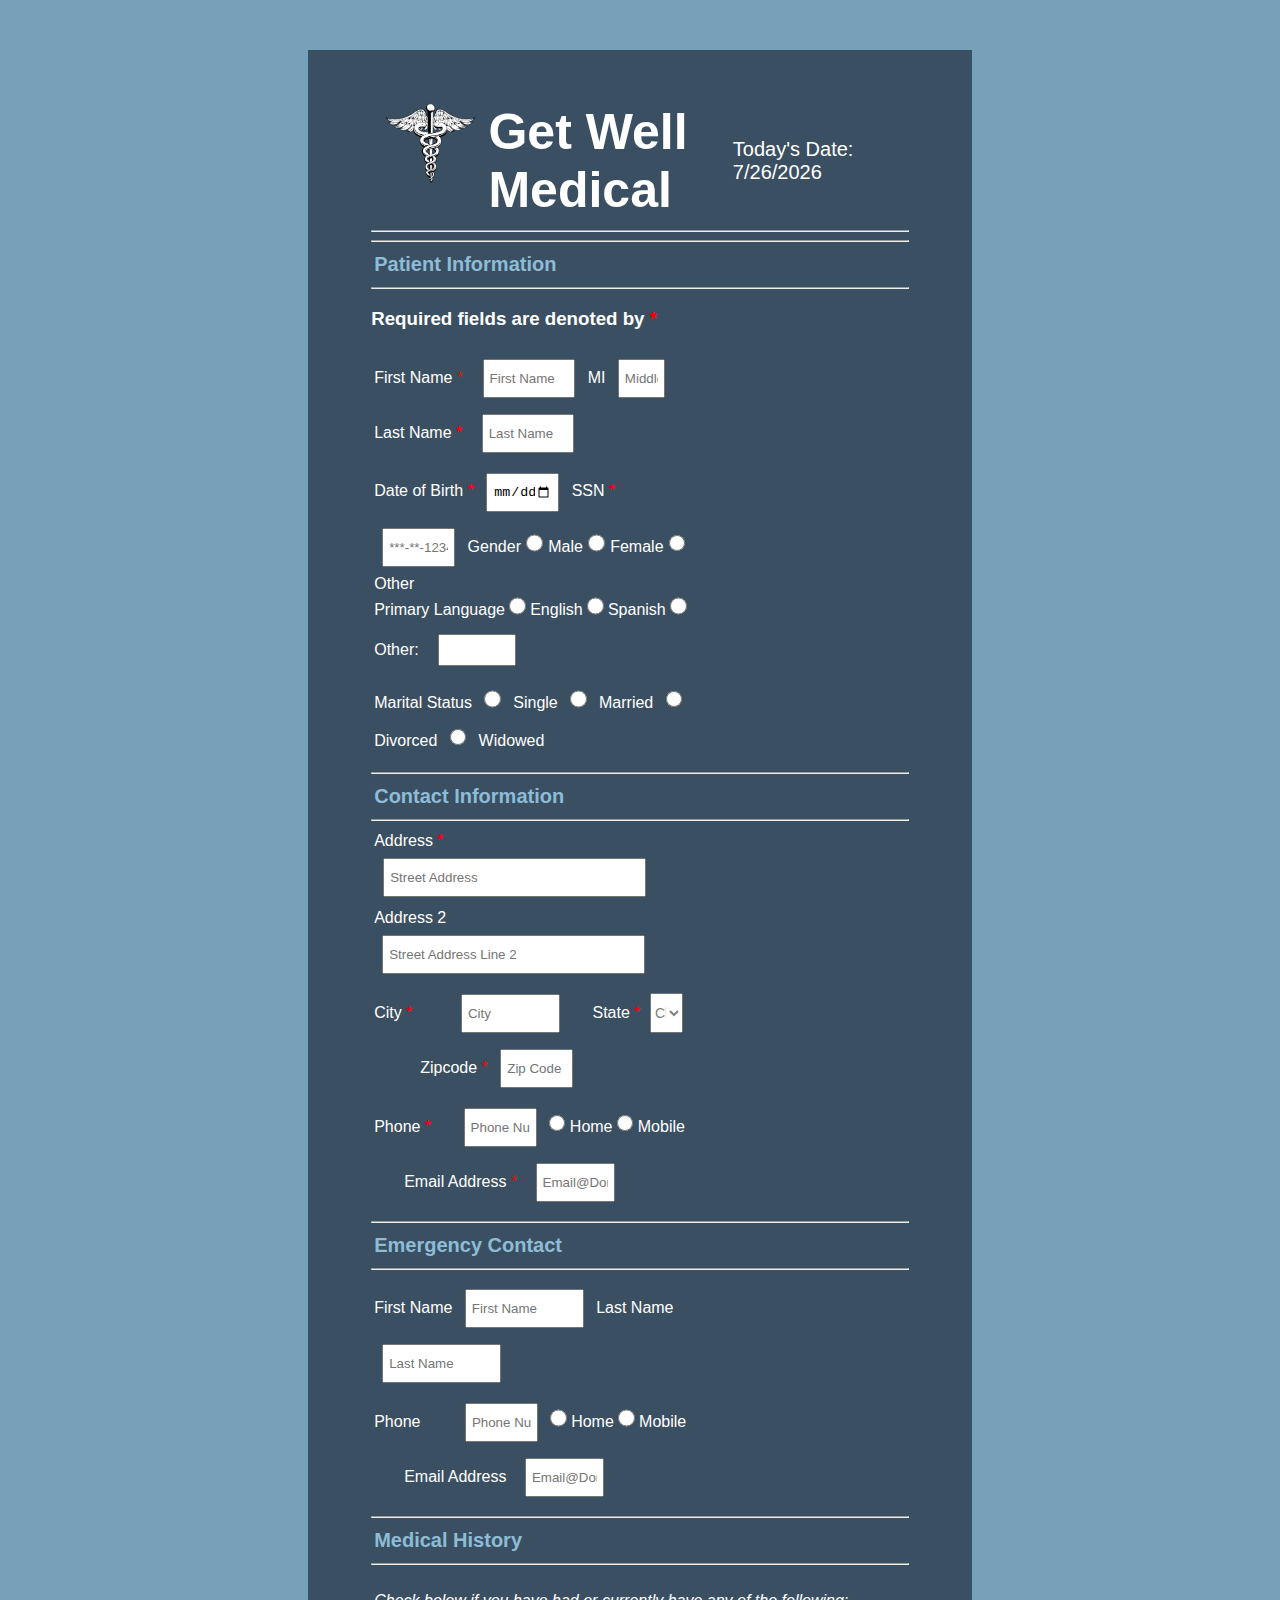
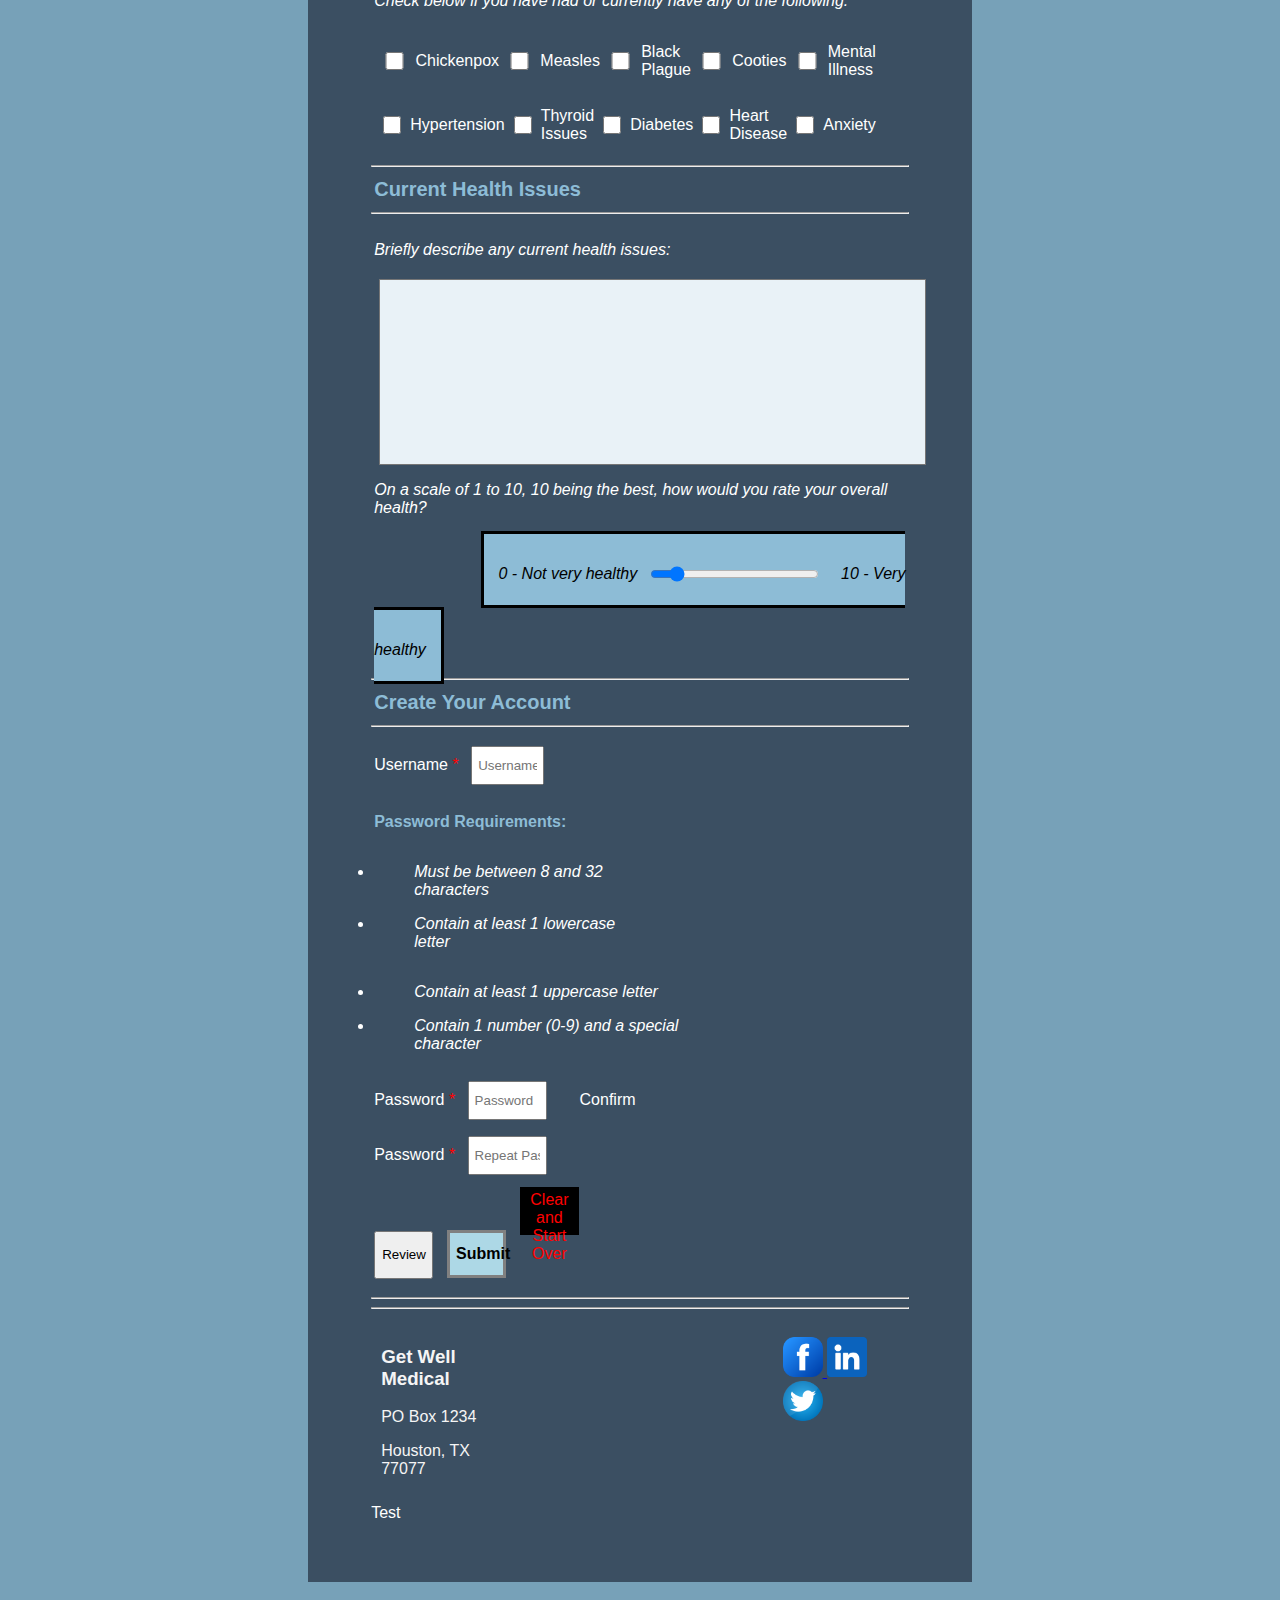
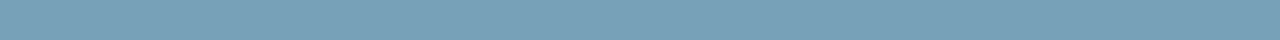
<file: index.html>
<!--
Program name: patient-form.html
Author: Tabitha Becker
Date created: 2025-09-10
Description: Creating patient registration form
-->

<!DOCTYPE html>
<html lang="en">
	<head>
      <meta charset="UTF-8">
		
      <title>Get Well Medical</title>

			<!--Creating meta to set up viewport so content will resize correctly on multiple devices.-->
			<meta 
				name="viewport"
				content="width=device-width, initial-scale=2.0"
			>
			
			<!-- Loading external css styles -->
			<link 
				rel="stylesheet"
				href="hw2-styles.css" 
				>
			<!-- Loading external Javascript file -->

			
  </head>

  <body>
		<!--Creating form and linking it to pop up the thankyou.html when form is submitted. 
		Used https://profjake.w3spaces.com/MIS3371/homework3.html as a reference-->
		<form 
			name="med-signup"
			id="signup"
			action="hw2-thankyou.html"
      method="get"
        >
			<table>
				<thead>
					<!--Creating header container, adding in logo with Company name and the current date-->
					<tr class="header-container">
						<th class="header-logo">
							<img 
								src="hw2-Images/Logo.png" 
								alt="Get Well Medical Logo" 
								id="logoimg" 
								class="header-image"
							>
								Get Well Medical
						</th>
						<td>
							<p
								class="todaydate"
								id="today"
							>
								Today's Date:
								<span id="currentDate"></span>
						</p>
							
						</td>
					</tr>		
				</thead>
			</table>
			<hr>
			<hr>
				<!-- Creating section header for the Patient Information-->
				<table>
					<tr>
						<th 
							class="form-headers" 
							colspan="3" 
						>
							Patient Information
						</th>
						
					</tr>
				</table>
			<hr>
				<!-- Creating section for the patient information and adding in text to explain which are required fields-->
				<table>	
					<tbody>
						<tr>
							<h3 id="required">Required fields are denoted by </h3>
							<td class="ptname">
								<label 
									for="fnameValidate"
									id="required"
								>
									First Name
								</label>
									<input 
										type="text" 
										name="fname" 
										class="patientname"
										id="fnameValidate" 
										pattern="^([a-zA-Z]'?-?){1,30}$"
										onblur="validateFname()"
										placeholder="First Name" 
										title="Example: Jane (Letters, apostrophes and dashes only - must be at least 1 characters long)"
										minlength="1" 
										maxlength="30" 
										required
									>
									</input>

								<label
									for="midnameValidate">
									MI
								</label>
									<input 
										type="text" 
										name="midname" 
										class="midname"
										id="midnameValidate"
										pattern="^[a-zA-Z]$"
										onblur="validateMidname()"
										placeholder="Middle Initial"
										title="Example: M (1 character long - letter only)"
										minlength="0" 
										maxlength="1"
									>
									</input>
							
								<label
									for="lnameValidate"
									id="required"
								>
									Last Name
								</label>
									<input 
										type="text" 
										name="lname" 
										class="patientname"
										id="lnameValidate"
										pattern="^([a-zA-Z2-5]'?-?){1,30}$"
										onblur="validateLname()"
										placeholder="Last Name"
										title="Example: Doe (Letters, numbers 2 - 5, apostrophes and dashes only - must be at least 1 characters long)" 
										minlength="1" 
										maxlength="30" 
										required
									>
									</input>
							</td>
							<td>
									<span class="errMsg" id="fnameErrorMsg"></span>
									<span class="errMsg" id="midnameErrorMsg"></span>
									<span class="errMsg" id="lnameErrorMsg"></span>
							</td>
						</tr>
						<tr>
							<td class="ptinfo">
								<label
									for="dobValidate"
									id="required"
								>
									Date of Birth
								</label>
									<input 
										type="date" 
										name="dob" 
										id="dobValidate" 
										onblur="validateDob()"
										placeholder="Date of Birth"
										required
									>
									</input>
								<label
									for="ssnValidate"
									id="required"
								>
									SSN
								</label>
									<input 
										type="password" 
										name="ssnum" 
										id="ssnValidate"
										onblur="validateSsn()" 
										placeholder="***-**-1234"
										pattern="[0-9]{3,3}?[-]?[0-9]{2,2}?[-]?[0-9]{4,4}$"
										title="Only numbers or dashes (no spaces) Example: 123-45-6789 or 123456789" 
										minlength="9" 
										maxlength="11" 
										required
									>
									</input>
								
								<!--Adding radio boxes for Gender, primary language and marital status-->
								<label>
									Gender

									<input 
										type="radio" 
										class="gender" 
										name="gender" 
										value="male"
									>
										Male
									</input>
									<input 
										type="radio" 
										class="gender" 
										name="gender" 
										value="female"
									>
										Female
									</input>
									<input 
										type="radio" 
										class="gender" 
										name="gender" 
										value="other"
									>
										Other
									</input>
								</label>
							</td>	
							<td>
								<span class="errMsg" id="dateErrorMsg"></span>
								<span class="errMsg" id="ssnErrorMsg"></span>
							</td>
						</tr>
						<tr>
							<td class="ptlang">
								<label 
									class="primelang"
								>
									Primary Language
								
									<input 
										type="radio" 
										class="primelang" 
										name="primelang" 
										value="english"
									>
										English
									</input>
									<input 
										type="radio" 
										class="primelang" 
										name="primelang" 
										value="spanish"
									>
										Spanish
									</input>
									<input 
										type="radio" 
										class="primelang" 
										name="primelang" 
										value="other"
									>
										Other:
									</input>
								<!-- Adding input text box to freely type in an other language-->
									<input 
										type="text" 
										class="primelangtxt"
										title="If other button is picked - Type in your language" 
										name="othertxt"
									>
									</input>
								</label>
							</td>	
						</tr>
						<tr>
							<td class="ptmarital">
								<label  
									class="maritalstatus"
								>
									Marital Status
								
									<input 
										type="radio" 
										class="maritalstatus" 
										name="maritalstatus" 
										value="single"
									>
										Single
									</input>
									<input 
										type="radio" 
										class="maritalstatus" 
										name="maritalstatus" 
										value="married"
									>
										Married
									</input>
									<input 
										type="radio" 
										class="maritalstatus" 
										name="maritalstatus" 
										value="divorced"
									>
										Divorced
									</input>
									<input 
										type="radio" 
										class="maritalstatus" 
										name="maritalstatus" 
										value="widowed"
									>
										Widowed
									</input>
								</label>
							</td>	
						</tr>
					</tbody>
				<table>
		
			<hr>
				<!-- Creating section header for the Contact Information-->
				<table>
					<tr>
						<th 
							class="form-headers" 
							colspan="3" 
						>
							Contact Information
						</th>
					</tr>
				</table>
			<hr>
				<!-- Creating section for the contact information-->
				<table>
					<tbody>			
						<tr>
							<td class="address">
								<label 
									for="addressValidate"
									id="required"
								>
									Address 
								</label>
									<input 
										type="address" 
										name="address" 
										class="address1"
										id="addressValidate"
										onblur="validateAddress()"
										autocomplete="off"
										placeholder="Street Address"
										title="Example: 123 Main Street (Between 2-30 characters long)"
										minlength="2"
										maxlength="30" 
										required
									>
									</input>
							</td>
							<td>
								<span class="errMsg" id="addressErrorMsg"></span>
							</td>
						</tr>
						<tr>
							<td class="address-2">
								<label
									for="address2Validate">
									Address 2
								</label>
									<input 
										type="address" 
										name="address"
										autocomplete="off"
										onblur="validateAddress2() "
										id="address2Validate"
										class="address2" 
										placeholder="Street Address Line 2"
										title="Example: Apt 202 (Between 2-30 characters long)"
										minlength="2"
										maxlength="30"
									>
									</input>
							</td>
							<td>
								<span class="errMsg" id="address2ErrorMsg"></span>
							</td>
						</tr>
						<tr>
							<td class="address">
								<label
									for="cityValidate" 
									id="required"
								>
									City
								</label>
									<input 
										type="text" 
										name="city" 
										class="city"
										id="cityValidate"
										onblur="validateCity() "
										placeholder="City"
										title="Example: Houston (Between 2-30 characters long)"
										minlength="2"
										maxlength="30"
										required
									>
									</input>
								
								<!-- Making  the label and selection drop down list to pick the states-->
								<label 
									for="state"
									class="statetxt"
									id="required"
								>
									State
								</label>
									<select 
										name="state" 
										id="state" 
										class="state"
										title="Click on dropdown menu and select your state"
										required
									>
											<!-- The option list was used from the below website:
											FreeFormatter. (n.d.). USA state list HTML select snippet. Retrieved September 24, 2025, from https://www.freeformatter.com/usa-state-list-html-select.html.-->
											<option value=" " disabled selected hidden>Choose One</option>
											<option value="AL">Alabama</option>
											<option value="AK">Alaska</option>
											<option value="AZ">Arizona</option>
											<option value="AR">Arkansas</option>
											<option value="CA">California</option>
											<option value="CO">Colorado</option>
											<option value="CT">Connecticut</option>
											<option value="DE">Delaware</option>
											<option value="DC">District Of Columbia</option>
											<option value="FL">Florida</option>
											<option value="GA">Georgia</option>
											<option value="HI">Hawaii</option>
											<option value="ID">Idaho</option>
											<option value="IL">Illinois</option>
											<option value="IN">Indiana</option>
											<option value="IA">Iowa</option>
											<option value="KS">Kansas</option>
											<option value="KY">Kentucky</option>
											<option value="LA">Louisiana</option>
											<option value="ME">Maine</option>
											<option value="MD">Maryland</option>
											<option value="MA">Massachusetts</option>
											<option value="MI">Michigan</option>
											<option value="MN">Minnesota</option>
											<option value="MS">Mississippi</option>
											<option value="MO">Missouri</option>
											<option value="MT">Montana</option>
											<option value="NE">Nebraska</option>
											<option value="NV">Nevada</option>
											<option value="NH">New Hampshire</option>
											<option value="NJ">New Jersey</option>
											<option value="NM">New Mexico</option>
											<option value="NY">New York</option>
											<option value="NC">North Carolina</option>
											<option value="ND">North Dakota</option>
											<option value="OH">Ohio</option>
											<option value="OK">Oklahoma</option>
											<option value="OR">Oregon</option>
											<option value="PA">Pennsylvania</option>
											<option value="RI">Rhode Island</option>
											<option value="SC">South Carolina</option>
											<option value="SD">South Dakota</option>
											<option value="TN">Tennessee</option>
											<option value="TX">Texas</option>
											<option value="UT">Utah</option>
											<option value="VT">Vermont</option>
											<option value="VA">Virginia</option>
											<option value="WA">Washington</option>
											<option value="WV">West Virginia</option>
											<option value="WI">Wisconsin</option>
											<option value="WY">Wyoming</option>
									</select>
							
								<label
									for="zipValidate"
									class="ziptxt"
									id="required"
								>
									Zipcode
								</label>
									<input 
										type="text" 
										name="zip" 
										class="zip"
										id="zipValidate"
										onblur="validateZip() "
										pattern="^\d{5}(?:[-]\d{4})?$" 
										placeholder="Zip Code"
										title="(Must be 5 - 10 characters) Example: 90210 or 90210-2100"
										minlength="5"
										maxlength="10"
										required
									>
									</input>
							</td>
							<td>
								<span class="errMsg" id="cityErrorMsg"></span>
								<span class="errMsg" id="zipErrorMsg"></span>
							</td>
						</tr>
						<tr>
							<td class="address">
								<label 
									for="phoneValidate"
									id="required"
								>
									Phone
								</label>
									<input 
										type="phone" 
										name="phone"
										autocomplete="off"
										class="phone"
										id="phoneValidate"
										onblur="validatePhone()"
										pattern="[0-9]{3,3}?[-]?[0-9]{3,3}?[-]?[0-9]{4,4}$"
										placeholder="Phone Number"
										title="Only numbers or dashes (no spaces) Example: 123-456-7890 or 1234567890"  
										minlength="10"
										maxlength="12"
										required
									>
									</input>
								
								<!-- Creating radio buttons for the home or mobile phone number-->
									<input 
										type="radio" 
										class="phonetype" 
										name="phonetype1" 
										value="home"
									>
										Home
									</input>
									<input 
										type="radio" 
										class="phonetype" 
										name="phonetype1" 
										value="mobile"
									>
										Mobile
									</input>
								<!--Adding in email with email type so it requires the @ symbol-->
								<label
									for="emailValidate"
									class="emailtext"
									id="required"
								>
									Email Address
								</label>
									<input 
										type="email" 
										name="email"
										autocomplete="off"
										class="email"
										id="emailValidate"
										onblur="validateEmail()"
										pattern="^[a-zA-Z0-9._%+-]{5,30}+@[a-zA-Z0-9.-]+\.[a-zA-Z]{2,}$"
										placeholder="Email@Domain.com"
										title="Example: Email@Domain.com" 
										minlength="5"
										maxlength="30"
										required
									>
									</input>
							</td>
							<td>
									<span class="errMsg" id="phoneErrorMsg"></span>
									<span class="errMsg" id="emailErrorMsg"></span>

							</td>
						</tr>
					</tbody>
				</table>		
			<hr>
				<!-- Creating section header for the Emergency Contact Information-->
				<table>
					<tr>
						<th 
							class="form-headers" 
							colspan="3" 
						>
							Emergency Contact
						</th>
					</tr>
				</table>
			<hr>			
				<table>	
					<tbody>
						<tr>
							<td class="e-contact">
								<label
									for="ecFnameValidate">
									First Name
								</label>
									<input 
										type="text" 
										name="fname" 
										class="e-contactname"
										id="ecFnameValidate"
										onblur="validateEcFname() "
										pattern="^([a-zA-Z]'?-?){2,30}$"
										placeholder="First Name"
										title="Example: Jane (Letters, apostrophes and dashes only - must be at least 2 characters long)"
										minlength="2" 
										maxlength="30"
									>
									</input>
							
								<label
									for="ecLnameValidate">
									Last Name
								</label>
									<input 
										type="text" 
										name="lname" 
										class="e-contactname"
										id="ecLnameValidate"
										onblur="validateEcLname()"
										pattern="^([a-zA-Z]'?-?){2,30}$"
										placeholder="Last Name"
										title="Example: Doe (Letters, apostrophes and dashes only - must be at least 2 characters long)"
										minlength="2"
										maxlength="30"
									>
									</input>
							</td>
							<td>
								<span class="errMsg" id="ecFnameErrorMsg"></span>
								<span class="errMsg" id="ecLnameErrorMsg"></span>
							</td>
						</tr>
						<tr>
							<td class="e-contactinfo">
								<label
									for="ecPhoneValidate">
									Phone
								</label>
									<input 
										type="phone" 
										name="phone"
										autocomplete="off"
										class="phone2"
										id="ecPhoneValidate"
										onblur="validateEcPhone() "
										pattern="[0-9]{3,3}?[-]?[0-9]{3,3}?[-]?[0-9]{4,4}$"
										placeholder="Phone Number"
										title="Only numbers or dashes (no spaces) Example: 123-456-7890 or 1234567890"
										minlength="10"
										maxlength="12"
									>
									</input>
								
								<!-- Creating radio buttons for the home or mobile phone number-->
									<input 
										type="radio" 
										class="phonetype" 
										name="phonetype1" 
										value="home"
									>
										Home
									</input>
									<input 
										type="radio" 
										class="phonetype" 
										name="phonetype1" 
										value="mobile"
									>
										Mobile
									</input>
							
								<label 
									for="ecEmailValidate"
									class="emailtext"
								>
									Email Address
								</label>
									<input 
										type="email" 
										name="email"
										autocomplete="off" 
										class="email"
										id="ecEmailValidate"
										onblur="validateEcEmail()"
										pattern="^[a-zA-Z0-9._%+-]{5,30}+@[a-zA-Z0-9.-]+\.[a-zA-Z]{2,}$"
										maxlength="30"
										placeholder="Email@Domain.com"
										title="Example: Email@Domain.com"
									>
									</input>
							</td>
							<td>
								<span class="errMsg" id="ecPhoneErrorMsg"></span>
								<span class="errMsg" id="ecEmailErrorMsg"></span>
							</td>	
						</tr>
					</tbody>
				<table>
			<hr>
				<!-- Creating section header for the Medical History-->
				<table>
					<tr>
						<th 
							class="form-headers" 
							colspan="3" 
						>
							Medical History
						</th>
					</tr>
				</table>
			<hr>
				<table>	
					<tbody>
						<tr>
							<td>
								<p 
									class="instructions"
								>
									<em>Check below if you have had or currently have any of the following:</em>
							</p>
							</td>
						</tr>
						<tr>
							<!--Making checkboxes that user can check multiple boxes based on conditions they have in their 
							medical history-->
							<td class="medhistory-1">
								
								<input 
									type="checkbox" 
									name="chickenpox" 
									id="chickenpox" 
									class="medhist-checkbox"
								>
								</input>
								<label
									for="chickenpox">
									Chickenpox
								</label>
							<br>
									
								<input 
									type="checkbox" 
									name="measles" 
									id="measles" 
									class="medhist-checkbox"
								>
								</input>
								
								<label
									for="measles">
									Measles
								</label>
							<br>	
						
								<input 
									type="checkbox" 
									name="blackplague" 
									id="blackplague" 
									class="medhist-checkbox"
								>
								</input>
								<label
									for="blackplague">
									Black Plague
								</label>
							<br>
							
								<input 
									type="checkbox" 
									name="Cooties" 
									id="Cooties" 
									class="medhist-checkbox"
								>
								</input>
								<label
									for="Cooties">
									Cooties
								</label>
							<br>	
					
								<input 
									type="checkbox" 
									name="mental-illness" 
									id="mental-illness" 
									class="medhist-checkbox"
								>
								</input>
								<label
									for="mental-illness">
									Mental Illness
								</label>
							</td>	
						</tr>
						<tr>
							<td class="medhistory-1">
							
								<input 
									type="checkbox" 
									name="hypertension" 
									id="hypertension" 
									class="medhist-checkbox"
								>
								</input>
								<label
									for="hypertension">
									Hypertension
								</label>
							<br>	
								
								<input 
									type="checkbox" 
									name="thyroid" 
									id="thyroid" 
									class="medhist-checkbox"
								>
								</input>
								<label
									for="thyroid">
									Thyroid Issues
								</label>
							<br>
								
								<input 
									type="checkbox" 
									name="diabetes" 
									id="diabetes" 
									class="medhist-checkbox"
								>
								</input>
								<label
									for="diabetes">
									Diabetes
								</label>
							<br>
								
								<input 
									type="checkbox" 
									name="heartdisease" 
									id="heartdisease" 
									class="medhist-checkbox"
								>
								</input>
								<label
									for="heartdisease">
									Heart Disease
								</label>
							<br>
								
								<input 
									type="checkbox" 
									name="anxiety" 
									id="anxiety" 
									class="medhist-checkbox"
								>
								</input>
								<label
									for="anxiety">
									Anxiety
								</label>
							</td>
						</tr>
					</tbody>
				</table>
			<hr>
				<!-- Creating section header for the Current Health Issues-->
				<table>
					<tr>
						<th 
							class="form-headers" 
							colspan="3" 
						>
							Current Health Issues
						</th>
					</tr>
				</table>
			<hr>
				<table>
					<tbody>
						<tr>
							<td>
								<p 
									class="health"
								>
									<em>Briefly describe any current health issues:</em>
								</p>
							</td>
						</tr>
						<tr>
							<td>
								<!--Creating free text area for patient to enter in health concerns-->
								<textarea
									rows="8"
									cols="112"
									maxlength="500"
									id="health-form"
									name="health-form"
									class="health-form"
									title="Please describe any current health issues"
								>
								</textarea>
															
								<p
									class="health-slider"
								>
								<em>On a scale of 1 to 10, 10 being the best, how would you rate your overall health?<em>
								</p>
								
								<!--Creating range slider with min value of 0 and max value of 10-->
								<div id="slider">
									<label 
										for="health-slide"
										class="slider-start"
									>
										<em>0 - Not very healthy<em>
									</label>
									<input
										type="range"
										id="health-slide"
										min="0"
										max="10"
										value="1"
										step="1"
										title="Slide from left to right based on how you would rate your overall health"
									>
									</input>
									<!--Adding in text on each end of the slider to show what each side means to the user-->
									<label 
										for="health-slide"
										class="slider-end">
										<em>10 - Very healthy<em>
									</label>
								</div>
							</td>
						</tr>
					</tbody>	
				</table>		
			<hr>
				<!-- Creating section header to Create Account-->
				<table>
					<tr>
						<th 
							class="form-headers" 
							colspan="3" 
						>	
							Create Your Account
						</th>
					</tr>
				</table>
			<hr>
				<table>	
					<tbody>
						<tr>
							<!--Adding class of instructions so I can style and resize the password instructions-->
							<td class="instructions">
								<label
									for="userIdValidate"
									id="required"
								>	
									Username
								</label>
									<input 
										type="text" 
										name="username"
										autocomplete="off" 
										id="userIdValidate"
										onblur="validateUserId()"
										placeholder="Username"
										title="Username must be 5 to 30 characters (Only letters, numbers(but first character cannot be a number), underscore or dashes allowed. No other special characters and No Spaces)"
										minlength="5" 
										maxlength="30"
										required
									>
									</input>
							</td>
							<td>
								<span class="errMsg" id="userIdErrorMsg"></span>
							</td>
						</tr>
						<tr>
							<td class="instructions">
									<p id="pass-text">Password Requirements:<p>
									<div id="reqmstr">
										<div id="req1">
											<li>
												<ul id="require1"><em>Must be between 8 and 32 characters</em></ul>
											</li>
											<li>
												<ul id="require2"><em>Contain at least 1 lowercase letter</em></ul>
											</li>
										</div>
										<div id="req2">
											<li>
												<ul d="require3"><em>Contain at least 1 uppercase letter</em></ul>
											</li>
											<li>
												<ul d="require4"><em>Contain 1 number (0-9) and a special character</em></ul>
											</li>
										</div>
									</div>
							</td>	
						</tr>
						<tr>
							<td class="password">
								<label
									for="password"
									id="required"
								>
									Password
								</label>
									<input 
										type="password" 
										name="password" 
										id="password"
										pattern="^(?=.*[0-9])(?=.*[a-z])(?=.*[A-Z])(?=.*\W)(?!.* ).{8,32}$"
										placeholder="Password"
										title="Password must be 8 to 32 characters long, contain at least 1 upper case letter, 1 lowercase letter, 1 number and 1 special character."
                    minlength="8"
                    maxlength="32" 
										required
									>
									</input>
								<label
									for="repeat-password"
									class="repeat-password"
									id="required"
								>
									Confirm Password
								</label>
									<input 
										type="password" 
										name="password" 
										id="repeat-password" 
										placeholder="Repeat Password"
										pattern="^(?=.*[0-9])(?=.*[a-z])(?=.*[A-Z])(?=.*\W)(?!.* ).{8,32}$"
										title="Re-enter password (Passwords must match)"
                    minlength="8"
                    minlength="8"
                    maxlength="32"
										required
									>
									</input>
							</td>
						</tr>
						
						<tr>
							<!--Creating the submit and reset buttons. Added in the script to connect the submit button to
							the thank-you page below-->
							<td class="buttons">
								<button 
									type="button"
									id="review"
								>
									Review
								</button>

								<button 
									type="submit"
									id="submit"
								>
									Submit
								</button>
																	
								<button 
									type="reset"
								>
									Clear and Start Over
								</button>
								
							</td>	
						</tr>
					</tbody>						
				</table>

				<!--Placeholder to bring in the footer-->
      <div id="footerPlaceholder"></div>  
			<span id="infoReview" >Test</span>
		</form>
		<script
			src="hw2Script.js"
		>
		</script>
	</body>
</html>
</file>
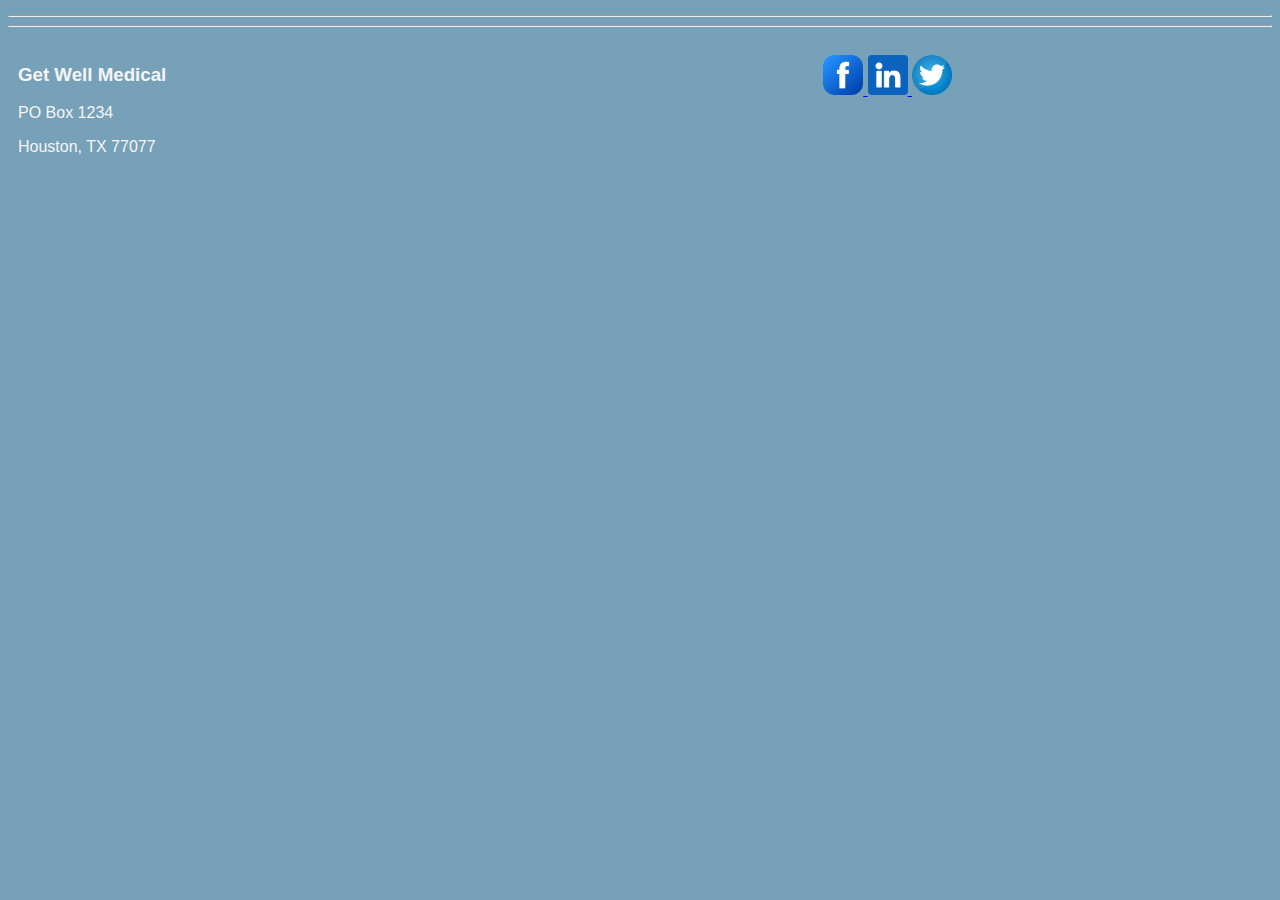
<file: hw2-footer.html>
<!--
Program name: thankyou.html
Author: Tabitha Becker
Date created: 2025-09-24
Description: Footer to add to main HTML
-->

<!DOCTYPE html>
<html lang="en">
    <head>
        <meta charset="UTF-8">
        <title></title>
		
		<!-- Loading external css styles -->
		<link 
			rel="stylesheet"
			href="hw2-styles.css" 
			>
			
    </head>
    <body>
		<div class="footer-lines">
			<hr>
			<hr>
		</div>	
		<footer class="footer">

			<section>
				<h3>Get Well Medical</h3>
				<p>PO Box 1234</p>
				<p>Houston, TX 77077</p>
			</section>

			<!--Adding social media links. Referencing https://www.w3schools.com/html/html_images.asp-->			
			<section id="links">
				
				<a 
					href="https://www.facebook.com" 
					alt="Facebook logo"
					
				>
					<img 
						src="hw2-Images/fb.png"
						id="fb"
					>
				</a>
				
				<a
					href="https://www.linkedin.com"
					alt="LinkedIn logo"
				>
					<img 
						src="hw2-Images/linkedin.png" 
						id="linkedin"
					>
				</a>
				
				<a
					href="https://www.twitter.com"
					alt="Twitter logo"
				>
					<img 
						src="hw2-Images/twitter.png"
						id="twitter"
					>
				</a>
			</section>
		</footer>
	</body>
</html>
</file>
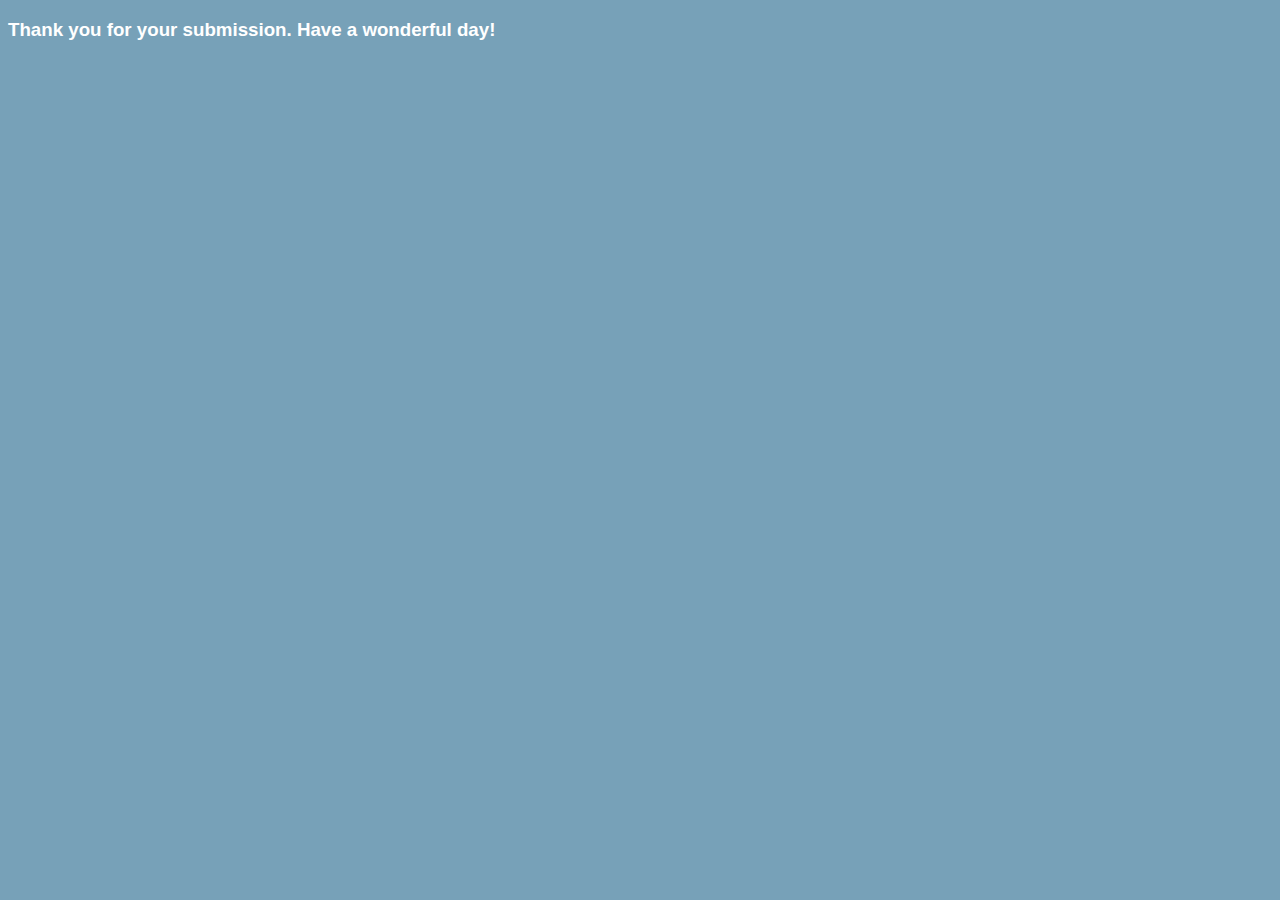
<file: hw2-thankyou.html>
<!--
Program name: thankyou.html
Author: Tabitha Becker
Date created: 2025-09-24
Description: Thank you pop up when submit button is clicked
-->

<!DOCTYPE html>
<html lang="en">
    <head>
        <meta charset="UTF-8">
        <title>Thank you</title>
		
		<!-- Loading external css styles -->
		<link 
			rel="stylesheet"
			href="hw2-styles.css" 
			>
			
    </head>

    <body>
        <!--Creating a simple thank you message to pop up when submit button is clicked in the patient-form html-->
		<div class="submit-container">
			<h3>Thank you for your submission. Have a wonderful day!<h3>
		</div>
	</body>
</html>
</file>
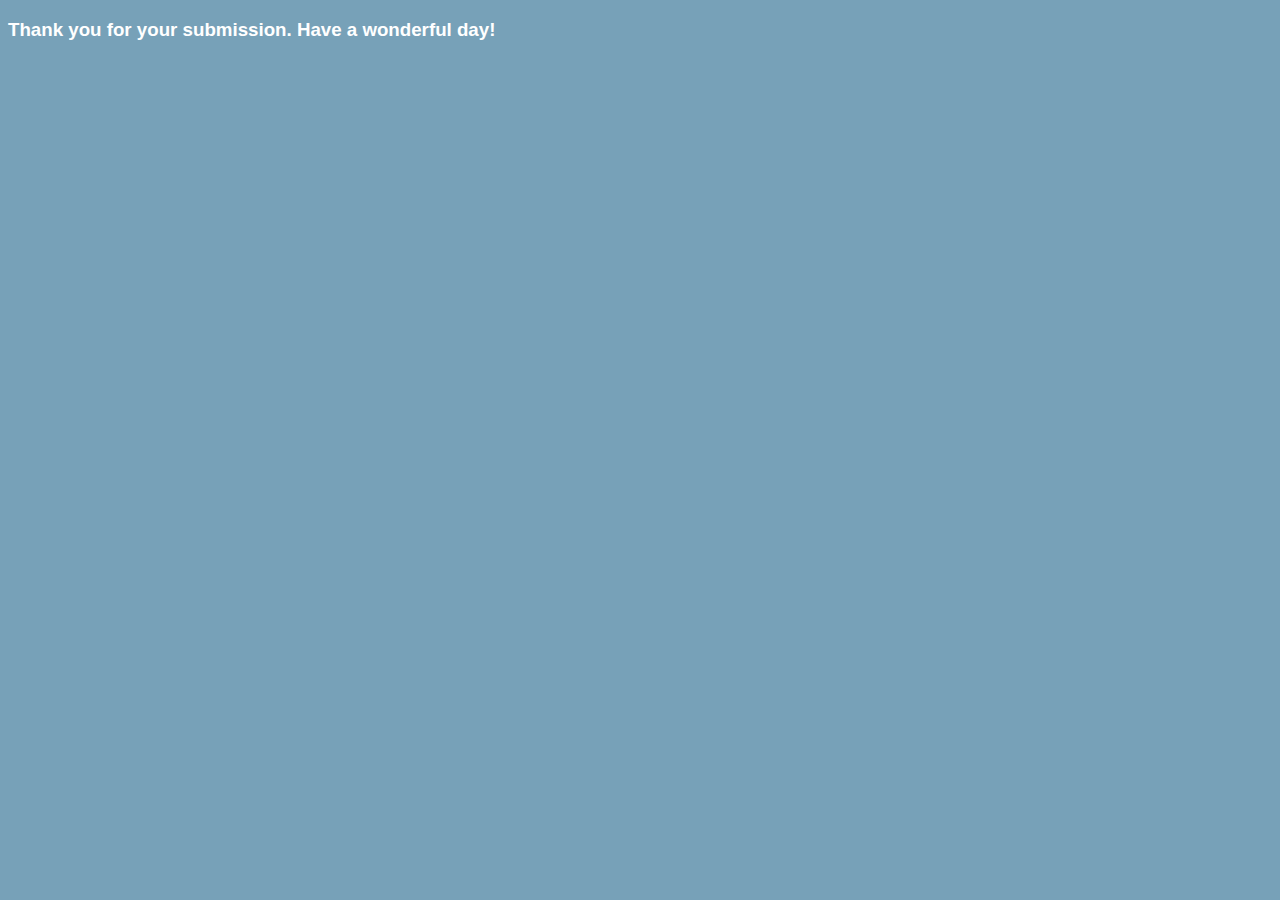
<file: thankyou.html>
<!--
Program name: thankyou.html
Author: Tabitha Becker
Date created: 2025-09-24
Description: Thank you pop up when submit button is clicked
-->

<!DOCTYPE html>
<html lang="en">
    <head>
        <meta charset="UTF-8">
        <title>Thank you</title>
		
		<!-- Loading external css styles -->
		<link 
			rel="stylesheet"
			href="styles.css" 
			>
			
    </head>

    <body>
        <!--Creating a simple thank you message to pop up when submit button is clicked in the patient-form html-->
		<div class="submit-container">
			<h3>Thank you for your submission. Have a wonderful day!<h3>
		</div>
	</body>
</html>
</file>
<file: hw2-styles.css>
/*
Program name: styles.css
Author: Tabitha Becker
Date created: 2025-09-10
Description: Styling file for patient form
*/

/*Setting background color and font family*/
body{
	background-color: #77A1B8;
	min-width: fit-content;
	color: white;
	font-family: "Open Sans", sans-serif;
}

/*Creating form that centers in the middle of the background color and changing the color of form.
Adding padding so that text will fit nicely in the form*/
form{
	background-color:#3B4F62;
	margin-top: 50px;
	margin-bottom: 50px;
	margin-right: 300px;
	margin-left: 300px;
	padding-top: 50px;
	padding-bottom: 60px;
	padding-left: 5%;
	padding-right: 5%;
	width: fit-content;
	height:fit-content;
}

table{
	width: 100%;
	height: 100%;
	text-align: left;
	font-size: 50px;
}

/*Putting the date in the header to align on the bottom right corner of header.*/
.todaydate{
	font-size: 20px;
	vertical-align: bottom;
	padding-right: 18px;

}

/*Making section headers a different color and size to make them stand out*/
.form-headers{
	font-size: 20px;
	color: #8DBCD6;
}

/*Floating the header image to the left of the header*/
.header-image{
	float: left;
}

/*Resizing the header image to fit better in the header*/
img{
	height: 80px;
}

/*Resizing the input boxes and adding margin for the outside of the boxes and padding for inside the boxes*/
input{
	width: 18%;
	height: 25px;
	padding: 5px;
	margin: 8px;
}

/*Setting up the focus when user clicks in one of the text boxes*/
input[type=email]:focus,[type=password]:focus,[type=address]:focus,[type=phone]:focus,[type=text]:focus {
	background-color: lightblue;
}

/*Assigning font-size to the input labels*/
.ptname, .ptinfo, .address, .address-2, .e-contact, .e-contactinfo, .instructions, .medhistory-1, .medhistory-2, .health, .password, .ptlang, .ptmarital, .health-slider, .slider-start, .slider-end, .footer, .currentDate{
	font-size: 16px;
}

.errMsg {
	display: block;
	flex-wrap: wrap;
	font-size: 15px;
	width: 200px;
	color: rgb(253, 20, 20);
	text-align: left;
}

/*Creating the Red asterisk for the required fields*/
#required:after{
	content: "*";
	color: red;
}

/*Creating several entries to have the boxes/labels fit correctly and align together*/
.patientname{
	width: 24%;
	margin-left: 15px;
}

.e-contactname{
	width: 32%;
}

.midname{
	width: 10%;
}

.gender {
	margin: 1px;
	width: 5%;
	height: 18px;
	padding: 0px;
}

.primelang {
	margin: 0px;
	width: 5%;
	height: 18px;
	padding: 0px;
}

.primelangtxt {
	margin: 15px;
	height: 18px;
	padding-left: 10px;
}

.maritalstatus{
	margin-top: 5px;
	width: 5%;
	height: 18px;
	padding: 0px;
	margin-bottom: 15px;
}

.address1{
	width: 76%;
	margin-left: 9px;
}

.address2{
	width: 76%;
}

.city{
	width: 26%;
	margin-left: 44px;
	
}

.statetxt{
	margin-left: 20px;
}

.state{
	width: 10%;
	height: 40px;
	font-size: 14px;
	color: gray;
	margin-left: 5px;
}

.zip{
	width: 18%;
	margin-left: 8px;
}
.ziptxt{
	margin-left: 46px;
}

.phone{
	margin-left: 28px;
}

.phone2{
	margin-left: 40px;
}
	
.phonetype{
	margin: 0px;
	width: 5%;
	height: 18px;
	padding: 0px;
}

.emailtext{
	margin-left: 30px;
}

.email{
	margin-left: 14px;
	width: 20%;
}

/*To be able to make the med history checkboxes align, I added a flex box with flex direction as row*/
.medhistory-1{
	display: flex;
	flex-direction: row;
	width: 94%;
	align-items: center;
	padding-top: 14px;
	padding-bottom: 12px;
}

.medhist-checkbox{
	height: 18px;
}

/*Styling the textarea box, set up as a flex box, added padding, have a different background color 
and adjust the font size and width*/
.health-form{
	display: flex;
	flex-direction: row;
	width: 95%;
	padding-top: 20px;
	padding-bottom: 20px;
	padding-left: 20px;
	padding-right: 20px;
	margin-left: 5px;
	font-size: 16px;
	text-align: left;
	background-color: #E9F2F7;
	resize: none;
}

/*Slider is assigned inline box with different background, added a border, padding and some margin*/
#slider{
	display: inline;
	background-color: #8DBCD6;
	border: solid black;
	color: black;
	padding-left: 15px;
	padding-right: 15px;
	padding-bottom: 15px;
	margin-left: 20%;
}

#health-slide{
	vertical-align: center;
	height: 0px;
	width: 30%;
	margin-top: 30px;
	margin-bottom: 30px;
}

#username{
	width: 20%;
}

#pass-text{
	color:#8DBCD6;
	font-weight: bold;
}
#reqmstr{
	display: flex;
	flex-direction: row;
	flex-wrap: wrap;
}
	
#req1{
	margin-right: 50px;
}

#password{
	width: 20%;
}
#repeat-password{
	width: 20%
}

.repeat-password{
	margin-left: 20px;
}
button{
	width: 18%;
	height: 48px;
}

/*Created a different color for the submit and reset buttons so it would be easier to see which you a clicking on*/
button[type=submit]{
	background-color: lightblue;
	border: solid gray;
	font-weight: bold;
	font-size: 16px;
}

button[type=reset]{
	background-color: black;
	border: solid black;
	color: red;
	
	font-size: 16px;
}
button:hover{
	background-color: #8DBCD6;
}

.submit-container{
	display: inline;
	background: #8DBCD6;
}

/*Styling the footer so it fits in a flex box and aligns as a row with padding*/
.footer{
	display: flex;
	flex-direction: row;
	vertical-align: top ;
	color: whitesmoke;
	padding: 10px;
}

/*Styling the social media links so they are aligned to the right and have spacing*/
#links{
	align-items: bottom;
	margin-left: 52%;
	padding: 10px;
}
#fb, #linkedin, #twitter {
	height: 40px;
	width: auto;
}

.footer-lines{
	margin-top: 15px;;
}
</file>
<file: styles.css>
/*
Program name: styles.css
Author: Tabitha Becker
Date created: 2025-09-10
Description: Styling file for patient form
*/

/*Setting background color and font family*/
body{
	background-color: #77A1B8;
	min-width: fit-content;
	color: white;
	font-family: "Open Sans", sans-serif;
}

/*Creating form that centers in the middle of the background color and changing the color of form.
Adding padding so that text will fit nicely in the form*/
form{
	background-color:#3B4F62;
	margin-top: 50px;
	margin-bottom: 50px;
	margin-right: 300px;
	margin-left: 300px;
	padding-top: 50px;
	padding-bottom: 60px;
	padding-left: 5%;
	padding-right: 5%;
	width: fit-content;
	height:fit-content;
}

table{
	width: 100%;
	height: 100%;
	text-align: left;
	font-size: 50px;
}

/*Putting the date in the header to align on the bottom right corner of header.*/
.todaydate{
	font-size: 20px;
	vertical-align: bottom;
	padding-right: 18px;

}

/*Making section headers a different color and size to make them stand out*/
.form-headers{
	font-size: 20px;
	color: #8DBCD6;
}

/*Floating the header image to the left of the header*/
.header-image{
	float: left;
}

/*Resizing the header image to fit better in the header*/
img{
	height: 80px;
}

/*Resizing the input boxes and adding margin for the outside of the boxes and padding for inside the boxes*/
input{
	width: 18%;
	height: 25px;
	padding: 5px;
	margin: 8px;
}

/*Setting up the focus when user clicks in one of the text boxes*/
input[type=email]:focus,[type=password]:focus,[type=address]:focus,[type=phone]:focus,[type=text]:focus {
	background-color: lightblue;
}

/*Assigning font-size to the input labels*/
.ptname, .ptinfo, .address, .address-2, .e-contact, .e-contactinfo, .instructions, .medhistory-1, .medhistory-2, .health, .password, .ptlang, .ptmarital, .health-slider, .slider-start, .slider-end, .footer{
	font-size: 16px;
}

/*Creating the Red asterisk for the required fields*/
#required:after{
	content: "*";
	color: red;
}

/*Creating several entries to have the boxes/labels fit correctly and align together*/
.patientname{
	width: 24%;
	margin-left: 15px;
}

.e-contactname{
	width: 32%;
}

.midname{
	width: 10%;
}

.gender {
	margin: 1px;
	width: 5%;
	height: 18px;
	padding: 0px;
}

.primelang {
	margin: 0px;
	width: 5%;
	height: 18px;
	padding: 0px;
}

.primelangtxt {
	margin: 15px;
	height: 18px;
	padding-left: 10px;
}

.maritalstatus{
	margin-top: 5px;
	width: 5%;
	height: 18px;
	padding: 0px;
	margin-bottom: 15px;
}

.address1{
	width: 76%;
	margin-left: 9px;
}

.address2{
	width: 76%;
}

.city{
	width: 26%;
	margin-left: 44px;
	
}

.statetxt{
	margin-left: 20px;
}

.state{
	width: 8%;
	height: 40px;
	font-size: 14px;
	color: gray;
	margin-left: 5px;
}

.zip{
	width: 20%;
	margin-left: 8px;
}
.ziptxt{
	margin-left: 46px;
}

.phone{
	margin-left: 28px;
}

.phone2{
	margin-left: 40px;
}
	
.phonetype{
	margin: 0px;
	width: 5%;
	height: 18px;
	padding: 0px;
}

.emailtext{
	margin-left: 30px;
}

.email{
	margin-left: 14px;
	width: 20%;
}

/*To be able to make the med history checkboxes align, I added a flex box with flex direction as row*/
.medhistory-1{
	display: flex;
	flex-direction: row;
	width: 94%;
	align-items: center;
	padding-top: 14px;
	padding-bottom: 12px;
}

.medhist-checkbox{
	height: 18px;
}

/*Styling the textarea box, set up as a flex box, added padding, have a different background color 
and adjust the font size and width*/
.health-form{
	display: flex;
	flex-direction: row;
	width: 95%;
	padding-top: 20px;
	padding-bottom: 20px;
	padding-left: 20px;
	padding-right: 20px;
	margin-left: 5px;
	font-size: 16px;
	text-align: left;
	background-color: #E9F2F7;
	resize: none;
}

/*Slider is assigned inline box with different background, added a border, padding and some margin*/
#slider{
	display: inline;
	background-color: #8DBCD6;
	border: solid black;
	color: black;
	padding-left: 15px;
	padding-right: 15px;
	padding-bottom: 15px;
	margin-left: 20%;
}

#health-slide{
	vertical-align: center;
	height: 0px;
	width: 30%;
	margin-top: 30px;
	margin-bottom: 30px;
}

#username{
	width: 20%;
}

#pass-text{
	color:#8DBCD6;
	font-weight: bold;
}
#reqmstr{
	display: flex;
	flex-direction: row;
	flex-wrap: wrap;
}
	
#req1{
	margin-right: 50px;
}

#password{
	width: 20%;
}
#repeat-password{
	width: 20%
}

.repeat-password{
	margin-left: 20px;
}
button{
	width: 18%;
	height: 48px;
}

/*Created a different color for the submit and reset buttons so it would be easier to see which you a clicking on*/
button[type=submit]{
	background-color: lightblue;
	border: solid gray;
	font-weight: bold;
	font-size: 16px;
}

button[type=reset]{
	background-color: black;
	border: solid black;
	color: red;
	
	font-size: 16px;
}
button:hover{
	background-color: #8DBCD6;
}

.submit-container{
	display: inline;
	background: #8DBCD6;
}

/*Styling the footer so it fits in a flex box and aligns as a row with padding*/
.footer{
	display: flex;
	flex-direction: row;
	vertical-align: top ;
	color: whitesmoke;
	padding: 10px;
}

/*Styling the social media links so they are aligned to the right and have spacing*/
#links{
	align-items: bottom;
	margin-left: 52%;
	padding: 10px;
}
#fb, #linkedin, #twitter {
	height: 40px;
	width: auto;
}

.footer-lines{
	margin-top: 15px;;
}
</file>
